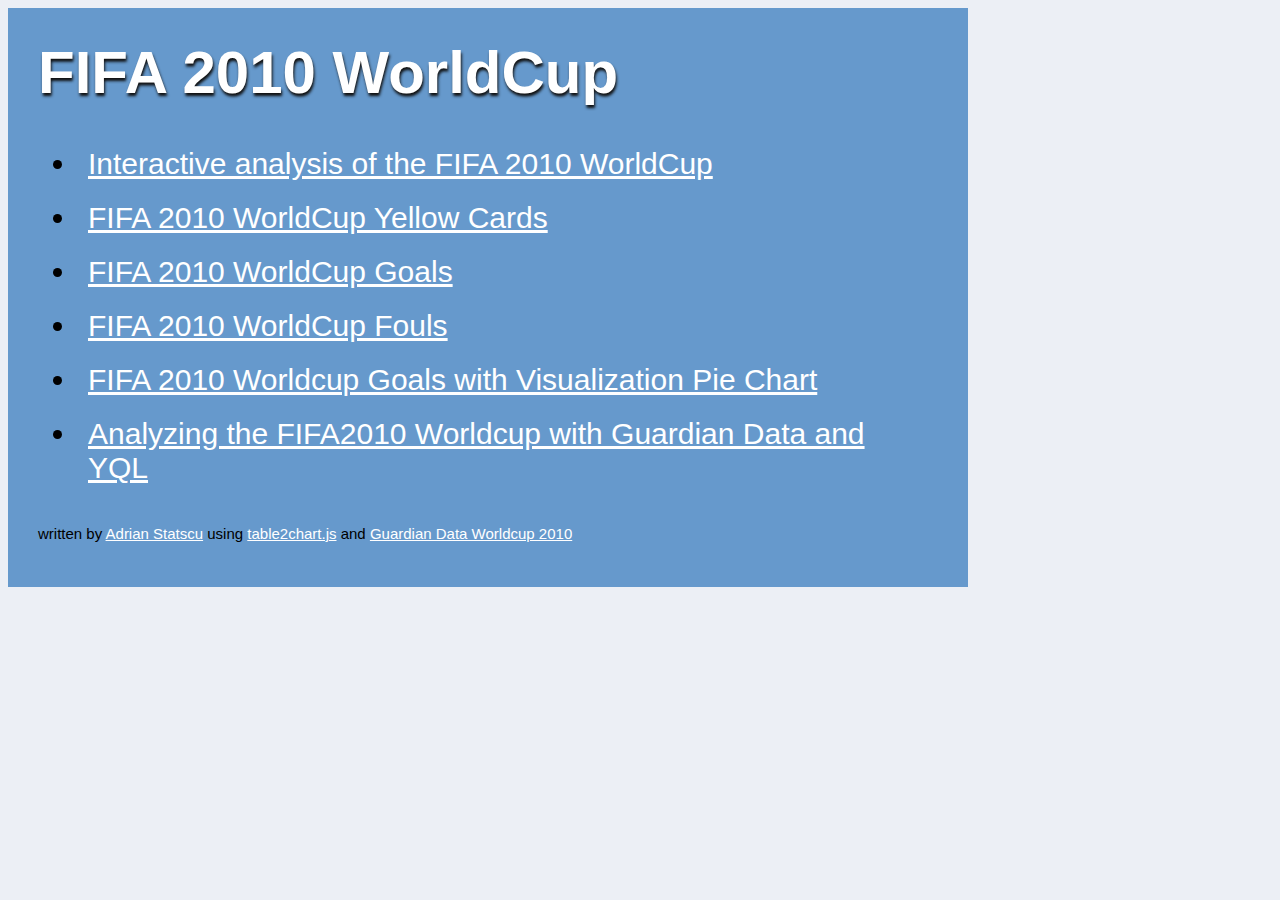
<file: index.html>
<!DOCTYPE HTML PUBLIC "-//W3C//DTD HTML 4.01//EN" "http://www.w3.org/TR/html4/strict.dtd">
<html>
<head>
   <title>Interactive Analyzing of the FIFA 2010 worldcup - every match and every player in data</title>
   <link rel="stylesheet" href="http://yui.yahooapis.com/2.7.0/build/reset-fonts-grids/reset-fonts-grids.css" type="text/css">
   <link rel="stylesheet" href="http://yui.yahooapis.com/2.7.0/build/base/base.css" type="text/css">
   <style type="text/css">
    html,body{background:#eceff5;color:#ccc;font-family: georgia,helvetica,arial,verdana;font-size: 30px}
    a{color: #fff;}
    #doc{background:#69c;border:1em solid #69c;-moz-border-radius:5px;-moz-box-shadow:0 4px 4px #111;color:#000;width: 900px}
    #hd h1{text-shadow:1px 3px 3px #111;margin:0 0 .5em 0;color:#fff}
    #ft p{text-align:left;font-size:50%;}    
    ul li{padding: 10px;}
   </style>
</head>
<body>
<div id="doc" class="yui-t7">
   <div id="hd" role="banner"><h1>FIFA 2010 WorldCup</h1></div>
   <div id="bd" role="main">
	<div class="yui-g">
            <ul>
                <li><a href="FIFA-2010-worldcup/" target="_blank">Interactive analysis of the FIFA 2010 WorldCup</a></li>
                <li><a href="FIFA-2010-worldcup-yellow-cards/" target="_blank">FIFA 2010 WorldCup Yellow Cards</a></li>
                <li><a href="FIFA-2010-worldcup-goals" target="_blank">FIFA 2010 WorldCup Goals</a></li>
                <li><a href="FIFA-2010-worldcup-fouls" target="_blank">FIFA 2010 WorldCup Fouls</a></li>
                <li><a href="Visualization Pie Chart" target="_blank">FIFA 2010 Worldcup Goals with Visualization Pie Chart</a></li>
                <li><a href="Analyzing the FIFA2010 Worldcup" target="_blank">Analyzing the FIFA2010 Worldcup with Guardian Data and YQL</a></li>            </ul>	
	</div>
	</div>
   <div id="ft" role="contentinfo"><p>written by <a href="http://thinkphp.ro">Adrian Statscu</a> using <a href="FIFA-2010-worldcup-yellow-cards/table2chart.js">table2chart.js</a> and <a href="http://www.guardian.co.uk/news/datablog/2010/jul/09/world-cup-2010-statistics">Guardian Data Worldcup 2010</a></p></div>
</div>
</body>
</file>
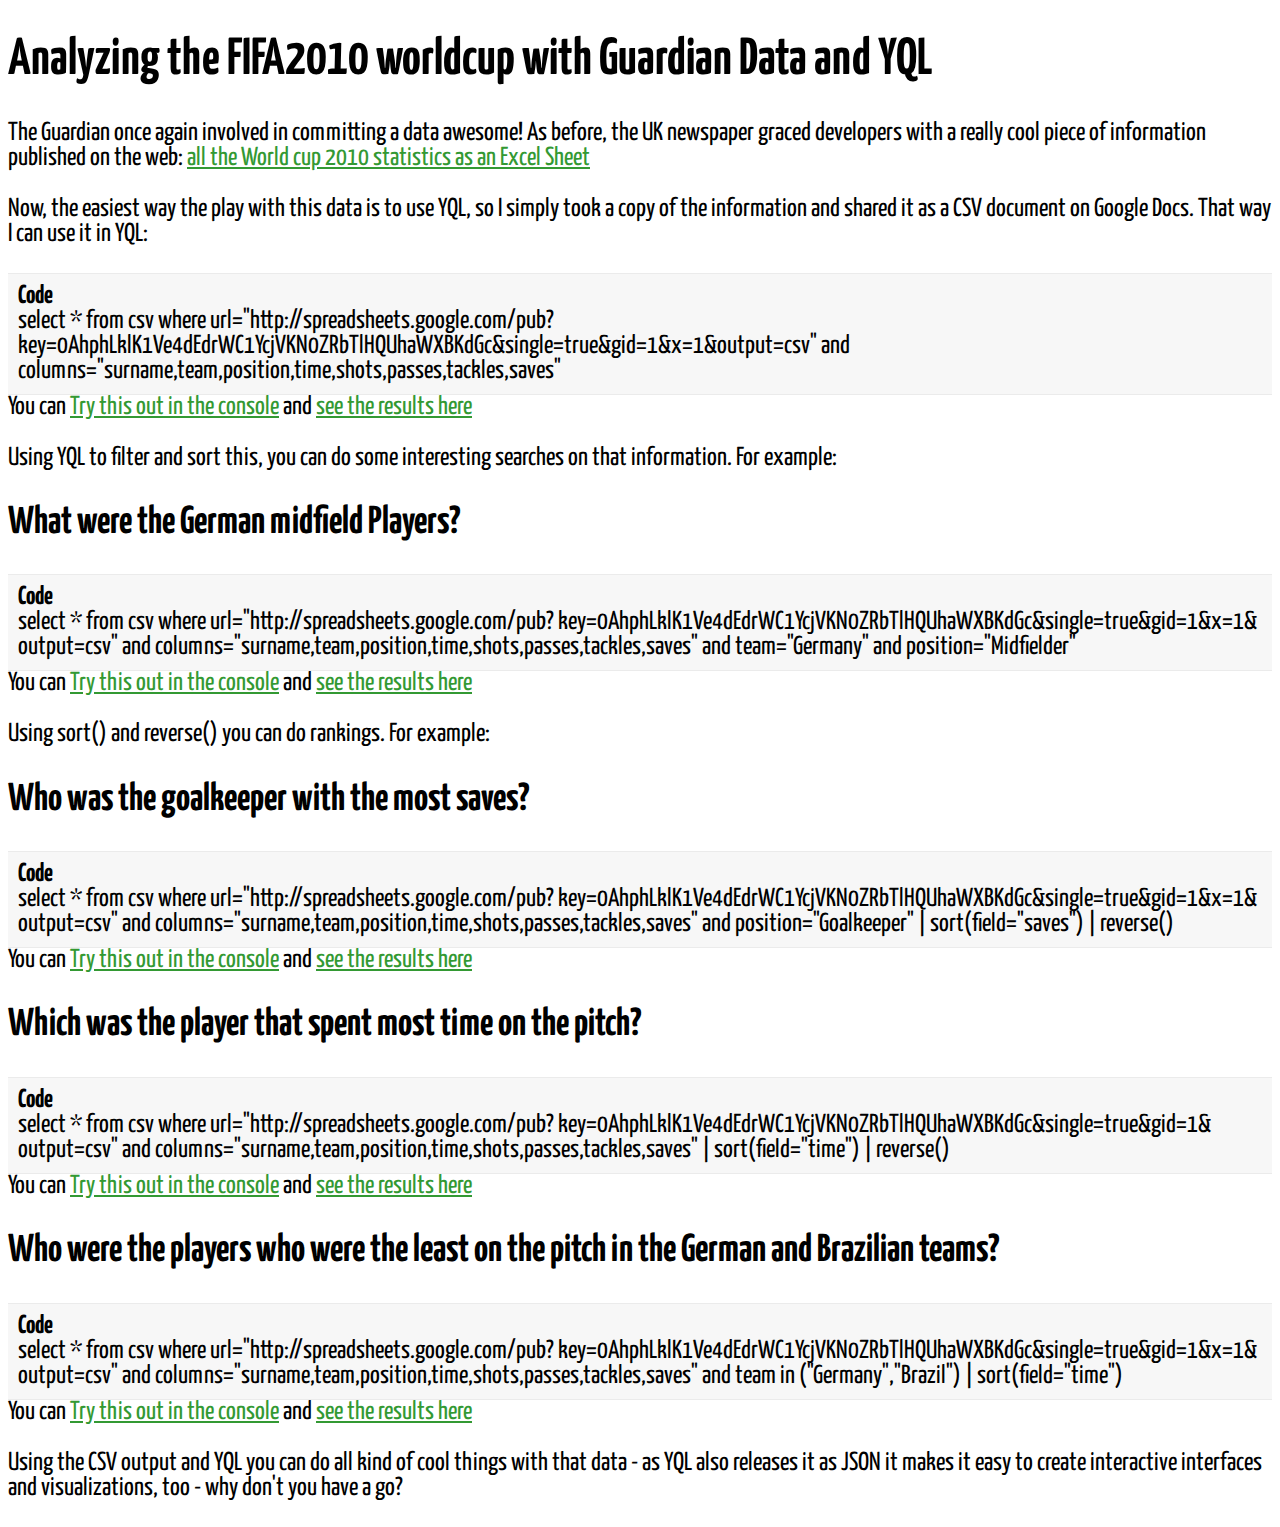
<file: Analyzing the FIFA2010 Worldcup/index.html>
<!DOCTYPE HTML PUBLIC "-//W3C//DTD HTML 4.01//EN" "http://www.w3.org/TR/html4/strict.dtd">
<html>
<head>
   <meta http-equiv="Content-Type" content="text/html;charset=UTF-8" />
   <title></title>
   <link  href="http://fonts.googleapis.com/css?family=Yanone+Kaffeesatz:200,300,400,700" rel="stylesheet" type="text/css" >
   <style type="text/css">
   html,body{font-family: 'Yanone Kaffeesatz', serif; font-size:26px;}
   .code {background:none repeat scroll 0 0 #F7F7F7;border-bottom:1px solid #EBEBEB;border-top:1px solid #EBEBEB;padding:10px;}
   a{color: #393}
   </style>
   <script type="text/javascript">
</script>
</head>
<body>
<h1>Analyzing the FIFA2010 worldcup with Guardian Data and YQL</h1>
<p>The Guardian once again involved in committing a data awesome! As before, the UK newspaper graced developers with a really cool piece of information published on the web: <a href="http://www.guardian.co.uk/news/datablog/2010/jul/09/world-cup-2010-statistics">all the World cup 2010 statistics as an Excel Sheet</a></p>
<p>Now, the easiest way the play with this data is to use YQL, so I simply took a copy of the information and shared it as a CSV document on Google Docs. That way I can use it in YQL:</p>
<div class="code">
<div><strong>Code</strong></div>
select * from csv where url="http://spreadsheets.google.com/pub?key=0AhphLklK1Ve4dEdrWC1YcjVKN0ZRbTlHQUhaWXBKdGc&single=true&gid=1&x=1&output=csv" and columns="surname,team,position,time,shots,passes,tackles,saves"
</div>
<div>You can <a href="http://developer.yahoo.com/yql/console/?q=select%20*%20from%20csv%20where%20url%3D%22http%3A%2F%2Fspreadsheets.google.com%2Fpub%3Fkey%3D0AhphLklK1Ve4dEdrWC1YcjVKN0ZRbTlHQUhaWXBKdGc%26single%3Dtrue%26gid%3D1%26x%3D1%26output%3Dcsv%22%20and%20columns%3D%22surname%2Cteam%2Cposition%2Ctime%2Cshots%2Cpasses%2Ctackles%2Csaves%22">Try this out in the console</a> and <a href="http://query.yahooapis.com/v1/public/yql?q=select%20*%20from%20csv%20where%20url%3D%22http%3A%2F%2Fspreadsheets.google.com%2Fpub%3Fkey%3D0AhphLklK1Ve4dEdrWC1YcjVKN0ZRbTlHQUhaWXBKdGc%26single%3Dtrue%26gid%3D1%26x%3D1%26output%3Dcsv%22%20and%20columns%3D%22surname%2Cteam%2Cposition%2Ctime%2Cshots%2Cpasses%2Ctackles%2Csaves%22&diagnostics=true">see the results here</a></div>
<p>Using YQL to filter and sort this, you can do some interesting searches on that information. For example:</p>
<h2>What were the German midfield Players?</h2>
<div class="code">
<div><strong>Code</strong></div>
select * from csv where url="http://spreadsheets.google.com/pub?
key=0AhphLklK1Ve4dEdrWC1YcjVKN0ZRbTlHQUhaWXBKdGc&single=true&gid=1&x=1&
output=csv" and columns="surname,team,position,time,shots,passes,tackles,saves"
and team="Germany" and position="Midfielder"
</div>
<div>You can <a href="http://developer.yahoo.com/yql/console/?q=select%20*%20from%20csv%20where%20url%3D%22http%3A%2F%2Fspreadsheets.google.com%2Fpub%3Fkey%3D0AhphLklK1Ve4dEdrWC1YcjVKN0ZRbTlHQUhaWXBKdGc%26single%3Dtrue%26gid%3D1%26x%3D1%26output%3Dcsv%22%20and%20columns%3D%22surname%2Cteam%2Cposition%2Ctime%2Cshots%2Cpasses%2Ctackles%2Csaves%22%20and%20team%3D%22Germany%22%20and%20position%3D%22Midfielder%22">Try this out in the console</a> and <a href="http://query.yahooapis.com/v1/public/yql?q=select%20*%20from%20csv%20where%20url%3D%22http%3A%2F%2Fspreadsheets.google.com%2Fpub%3Fkey%3D0AhphLklK1Ve4dEdrWC1YcjVKN0ZRbTlHQUhaWXBKdGc%26single%3Dtrue%26gid%3D1%26x%3D1%26output%3Dcsv%22%20and%20columns%3D%22surname%2Cteam%2Cposition%2Ctime%2Cshots%2Cpasses%2Ctackles%2Csaves%22%20and%20team%3D%22Germany%22%20and%20position%3D%22Midfielder%22&diagnostics=true">see the results here</a></div>

<p>Using sort() and reverse() you can do rankings. For example:</p>
<h2>Who was the goalkeeper with the most saves?</h2>
<div class="code">
<div><strong>Code</strong></div>
select * from csv where url="http://spreadsheets.google.com/pub?
key=0AhphLklK1Ve4dEdrWC1YcjVKN0ZRbTlHQUhaWXBKdGc&single=true&gid=1&x=1&
output=csv" and
columns="surname,team,position,time,shots,passes,tackles,saves"
and position="Goalkeeper" | sort(field="saves") | reverse()
</div>
<div>You can <a href="http://developer.yahoo.com/yql/console/?q=select%20*%20from%20csv%20where%20url%3D%22http%3A%2F%2Fspreadsheets.google.com%2Fpub%3Fkey%3D0AhphLklK1Ve4dEdrWC1YcjVKN0ZRbTlHQUhaWXBKdGc%26single%3Dtrue%26gid%3D1%26x%3D1%26output%3Dcsv%22%20and%20columns%3D%22surname%2Cteam%2Cposition%2Ctime%2Cshots%2Cpasses%2Ctackles%2Csaves%22%20and%20position%3D%22Goalkeeper%22%20|%20sort%28field%3D%22saves%22%29%20|%20reverse%28%29">Try this out in the console</a> and <a href="http://query.yahooapis.com/v1/public/yql?q=select%20*%20from%20csv%20where%20url%3D%22http%3A%2F%2Fspreadsheets.google.com%2Fpub%3Fkey%3D0AhphLklK1Ve4dEdrWC1YcjVKN0ZRbTlHQUhaWXBKdGc%26single%3Dtrue%26gid%3D1%26x%3D1%26output%3Dcsv%22%20and%20columns%3D%22surname%2Cteam%2Cposition%2Ctime%2Cshots%2Cpasses%2Ctackles%2Csaves%22%20and%20position%3D%22Goalkeeper%22%20%7C%20sort(field%3D%22saves%22)%20%7C%20reverse()&diagnostics=true">see the results here</a></div>


<h2>Which was the player that spent most time on the pitch?</h2>
<div class="code">
<div><strong>Code</strong></div>
select * from csv where url="http://spreadsheets.google.com/pub?
key=0AhphLklK1Ve4dEdrWC1YcjVKN0ZRbTlHQUhaWXBKdGc&single=true&gid=1&
output=csv" and
columns="surname,team,position,time,shots,passes,tackles,saves"
| sort(field="time") | reverse()
</div>
<div>You can <a href="http://developer.yahoo.com/yql/console/?q=select%20*%20from%20csv%20where%20url%3D%22http%3A%2F%2Fspreadsheets.google.com%2Fpub%3Fkey%3D0AhphLklK1Ve4dEdrWC1YcjVKN0ZRbTlHQUhaWXBKdGc%26single%3Dtrue%26gid%3D1%26output%3Dcsv%22%20and%20columns%3D%22surname%2Cteam%2Cposition%2Ctime%2Cshots%2Cpasses%2Ctackles%2Csaves%22%20|%20sort%28field%3D%22time%22%29%20|%20reverse%28%29">Try this out in the console</a> and <a href="http://query.yahooapis.com/v1/public/yql?q=select%20*%20from%20csv%20where%20url%3D%22http%3A%2F%2Fspreadsheets.google.com%2Fpub%3Fkey%3D0AhphLklK1Ve4dEdrWC1YcjVKN0ZRbTlHQUhaWXBKdGc%26single%3Dtrue%26gid%3D1%26output%3Dcsv%22%20and%20columns%3D%22surname%2Cteam%2Cposition%2Ctime%2Cshots%2Cpasses%2Ctackles%2Csaves%22%20%7C%20sort(field%3D%22time%22)%20%7C%20reverse()&diagnostics=true">see the results here</a></div>

<h2>Who were the players who were the least on the pitch in the German and Brazilian teams?</h2>
<div class="code">
<div><strong>Code</strong></div>
select * from csv where url="http://spreadsheets.google.com/pub?
key=0AhphLklK1Ve4dEdrWC1YcjVKN0ZRbTlHQUhaWXBKdGc&single=true&gid=1&x=1&
output=csv" and columns="surname,team,position,time,shots,passes,tackles,saves"
and team in ("Germany","Brazil") | sort(field="time")
</div>
<div>You can <a href="http://developer.yahoo.com/yql/console/?q=select%20*%20from%20csv%20where%20url%3D%22http%3A%2F%2Fspreadsheets.google.com%2Fpub%3Fkey%3D0AhphLklK1Ve4dEdrWC1YcjVKN0ZRbTlHQUhaWXBKdGc%26single%3Dtrue%26gid%3D1%26x%3D1%26output%3Dcsv%22%20and%20columns%3D%22surname%2Cteam%2Cposition%2Ctime%2Cshots%2Cpasses%2Ctackles%2Csaves%22%20and%20team%20in%20%28%22Germany%22%2C%22Brazil%22%29%20|%20sort%28field%3D%22time%22%29">Try this out in the console</a> and <a href="http://query.yahooapis.com/v1/public/yql?q=select%20*%20from%20csv%20where%20url%3D%22http%3A%2F%2Fspreadsheets.google.com%2Fpub%3Fkey%3D0AhphLklK1Ve4dEdrWC1YcjVKN0ZRbTlHQUhaWXBKdGc%26single%3Dtrue%26gid%3D1%26x%3D1%26output%3Dcsv%22%20and%20columns%3D%22surname%2Cteam%2Cposition%2Ctime%2Cshots%2Cpasses%2Ctackles%2Csaves%22%20and%20team%20in%20(%22Germany%22%2C%22Brazil%22)%20%7C%20sort(field%3D%22time%22)&diagnostics=true">see the results here</a></div>

<p>Using the CSV output and YQL you can do all kind of cool things with that data - as YQL also releases it as JSON it makes it easy to create interactive interfaces and visualizations, too - why don't you have a go?</p>
</body>
</html>
</file>
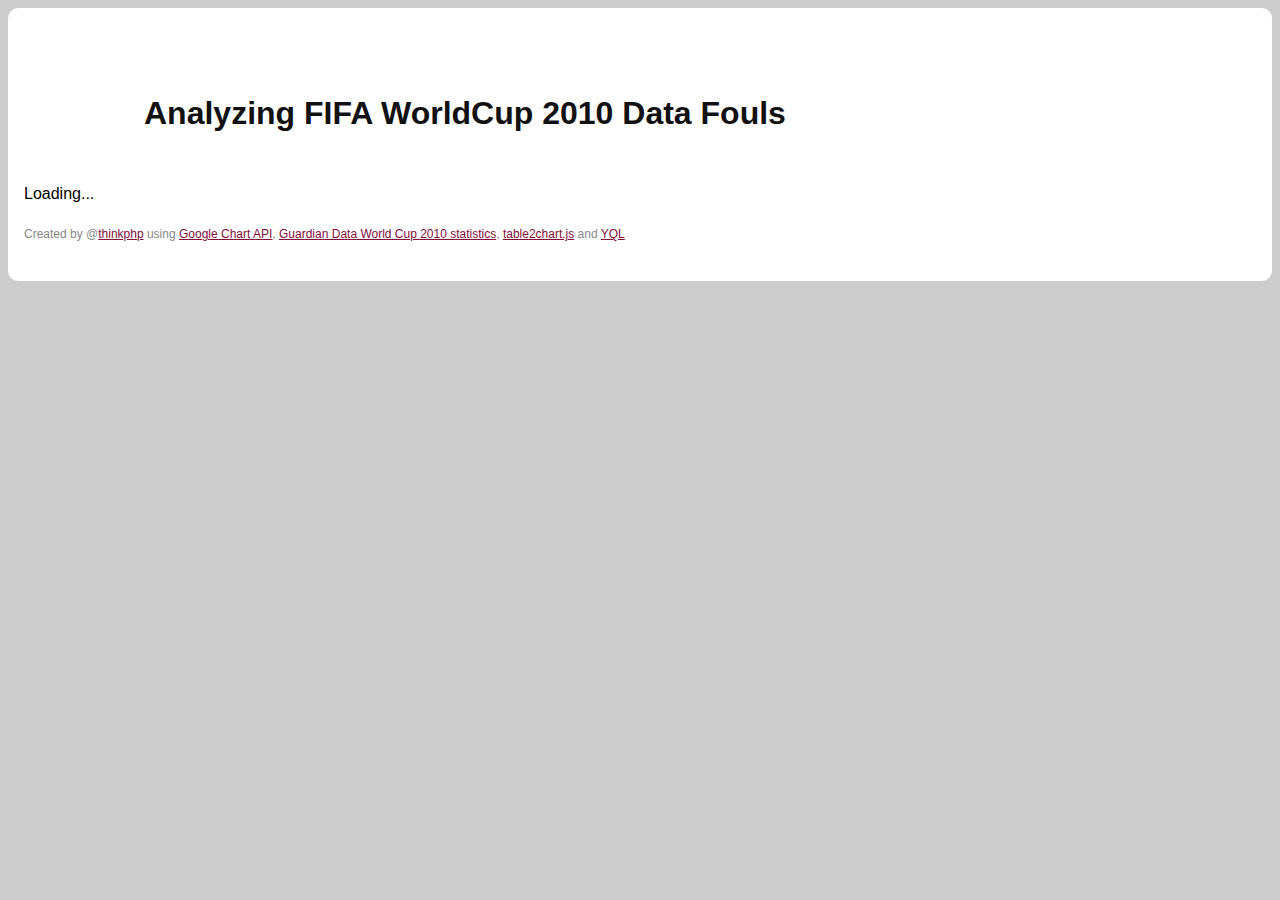
<file: FIFA-2010-worldcup-fouls/index.html>
<!DOCTYPE HTML PUBLIC "-//W3C//DTD HTML 4.01//EN" "http://www.w3.org/TR/html4/strict.dtd"> 
<html> 
<head> 
   <meta http-equiv="Content-Type" content="text/html; charset=utf-8" />
   <title>Generating charts from accessible data tables</title> 
   <link rel="stylesheet" href="http://yui.yahooapis.com/2.7.0/build/reset-fonts-grids/reset-fonts-grids.css" type="text/css"> 
   <link rel="stylesheet" href="http://yui.yahooapis.com/2.7.0/build/base/base.css" type="text/css">
   <link rel="stylesheet" href="pagestyle.css" type="text/css">
   <script src="http://www.google.com/jsapi?key=ABQIAAAA1XbMiDxx_BTCY2_FkPh06RRaGTYH6UMl8mADNa0YKuWNNa8VNxQEerTAUcfkyrr6OwBovxn7TDAH5Q"></script>
   <script type="text/javascript">google.load("mootools", "1.2.4");</script>  
   <script type="text/javascript" src="table2chart.js"></script>  
</head> 
<body> 
   <div id="doc" class="yui-t7"> 
    <div id="hd" role="banner"><h1>Analyzing FIFA WorldCup 2010 Data Fouls</h1></div> 
    <div id="bd" role="main"> 
     <div class="yui-g" id="results"> 
     Loading...
     </div>
    </div><!-- end bd --> 
 <div id="ft"><p>Created by @<a href="http://twitter.com/thinkphp">thinkphp</a> using <a href="http://code.google.com/apis/chart/index.html">Google Chart API</a>, <a href="http://www.guardian.co.uk/news/datablog/2010/jul/09/world-cup-2010-statistics">Guardian Data World Cup 2010 statistics</a>, <a href="table2chart.js">table2chart.js</a> and <a href="http://developer.yahoo.com/yql/console">YQL</a></p></div></div>
</div><!--end doc -->
<script type="text/javascript" src="get-fouls.php"></script>
<script type="text/javascript">
(function(){
  var output = document.getElementById('results');
  var c = [] , f = [];
  var data = fifa.data.query.results.row;
  var countries = data[0];
  var fouls = data[data.length-3]; 
      delete countries['col0'];
      delete fouls['col0'];
      for(var i in countries) {
              c.push(countries[i]); 
      }
      for(var i in fouls) {
              f.push(fouls[i]); 
      }
      createTable(c,f);
      function createTable(c,f) {
           var n = c.length;
           var table = '<table class="toChart size700x300 color820d3a">';
               table += '<thead><th>Team</th><th>Fouls</th></thead><tbody>';
               for(var i=0;i<n;i++) {
                     table += '<tr><td>'+c[i]+'</td><td>'+f[i]+'</td></tr>';
               }
               table += '</tbody></table>';              
           output.innerHTML = table; 
      };
      new Table2Chart();      
})();
</script>
</body> 
</html>
</file>
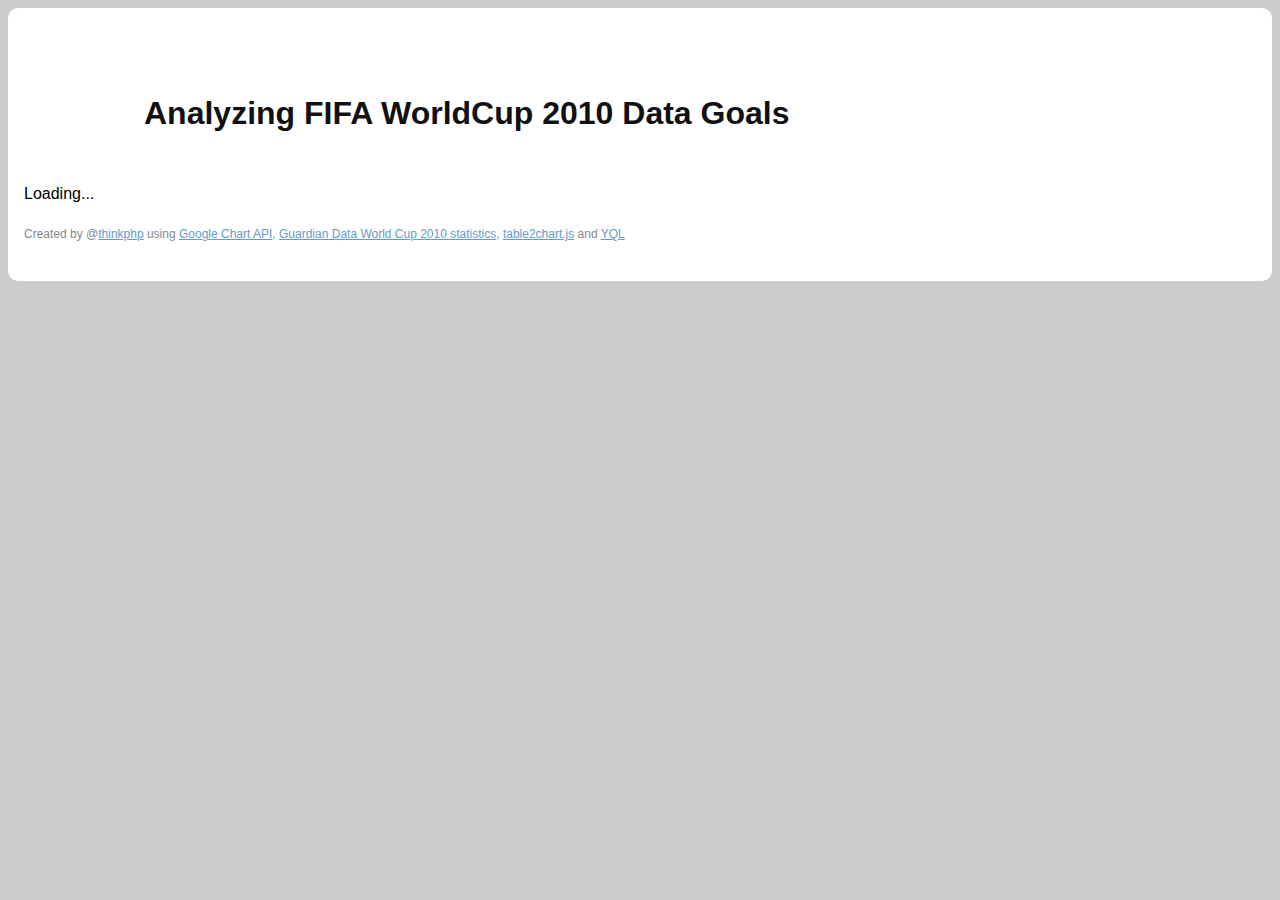
<file: FIFA-2010-worldcup-goals/index.html>
<!DOCTYPE HTML PUBLIC "-//W3C//DTD HTML 4.01//EN" "http://www.w3.org/TR/html4/strict.dtd"> 
<html> 
<head> 
   <meta http-equiv="Content-Type" content="text/html; charset=utf-8" />
   <title>Generating charts from accessible data tables</title> 
   <link rel="stylesheet" href="http://yui.yahooapis.com/2.7.0/build/reset-fonts-grids/reset-fonts-grids.css" type="text/css"> 
   <link rel="stylesheet" href="http://yui.yahooapis.com/2.7.0/build/base/base.css" type="text/css">
   <link rel="stylesheet" href="pagestyle.css" type="text/css">
   <script src="http://www.google.com/jsapi?key=ABQIAAAA1XbMiDxx_BTCY2_FkPh06RRaGTYH6UMl8mADNa0YKuWNNa8VNxQEerTAUcfkyrr6OwBovxn7TDAH5Q"></script>
   <script type="text/javascript">google.load("mootools", "1.2.4");</script>  
   <script type="text/javascript" src="table2chart.js"></script>  
</head> 
<body> 
   <div id="doc" class="yui-t7"> 
    <div id="hd" role="banner"><h1>Analyzing FIFA WorldCup 2010 Data Goals</h1></div> 
    <div id="bd" role="main"> 
     <div class="yui-g" id="results"> 
     Loading...
     </div>
    </div><!-- end bd --> 
 <div id="ft"><p>Created by @<a href="http://twitter.com/thinkphp">thinkphp</a> using <a href="http://code.google.com/apis/chart/index.html">Google Chart API</a>, <a href="http://www.guardian.co.uk/news/datablog/2010/jul/09/world-cup-2010-statistics">Guardian Data World Cup 2010 statistics</a>, <a href="table2chart.js">table2chart.js</a> and <a href="http://developer.yahoo.com/yql/console">YQL</a></p></div></div>
</div><!--end doc -->
<script type="text/javascript" src="get-goals.php"></script>
<script type="text/javascript">
(function(){
  var output = document.getElementById('results');
  var c = [] , g = [];
  var data = fifa.data.query.results.row;
  var countries = data[0];
  var goals = data[2]; 
      delete countries['col0'];
      delete goals['col0'];
      for(var i in countries) {
              c.push(countries[i]); 
      }
      for(var i in goals) {
              g.push(goals[i]); 
      }
      createTable(c,g);
      function createTable(c,g) {
           var n = c.length;
           var table = '<table class="toChart size700x300 colora3257a">';
               table += '<thead><th>Team</th><th>Goals</th></thead><tbody>';
               for(var i=0;i<n;i++) {
                     table += '<tr><td>'+c[i]+'</td><td>'+g[i]+'</td></tr>';
               }
               table += '</tbody></table>';              
           output.innerHTML = table; 
      };
      new Table2Chart();      
})();
</script>
</body> 
</html>
</file>
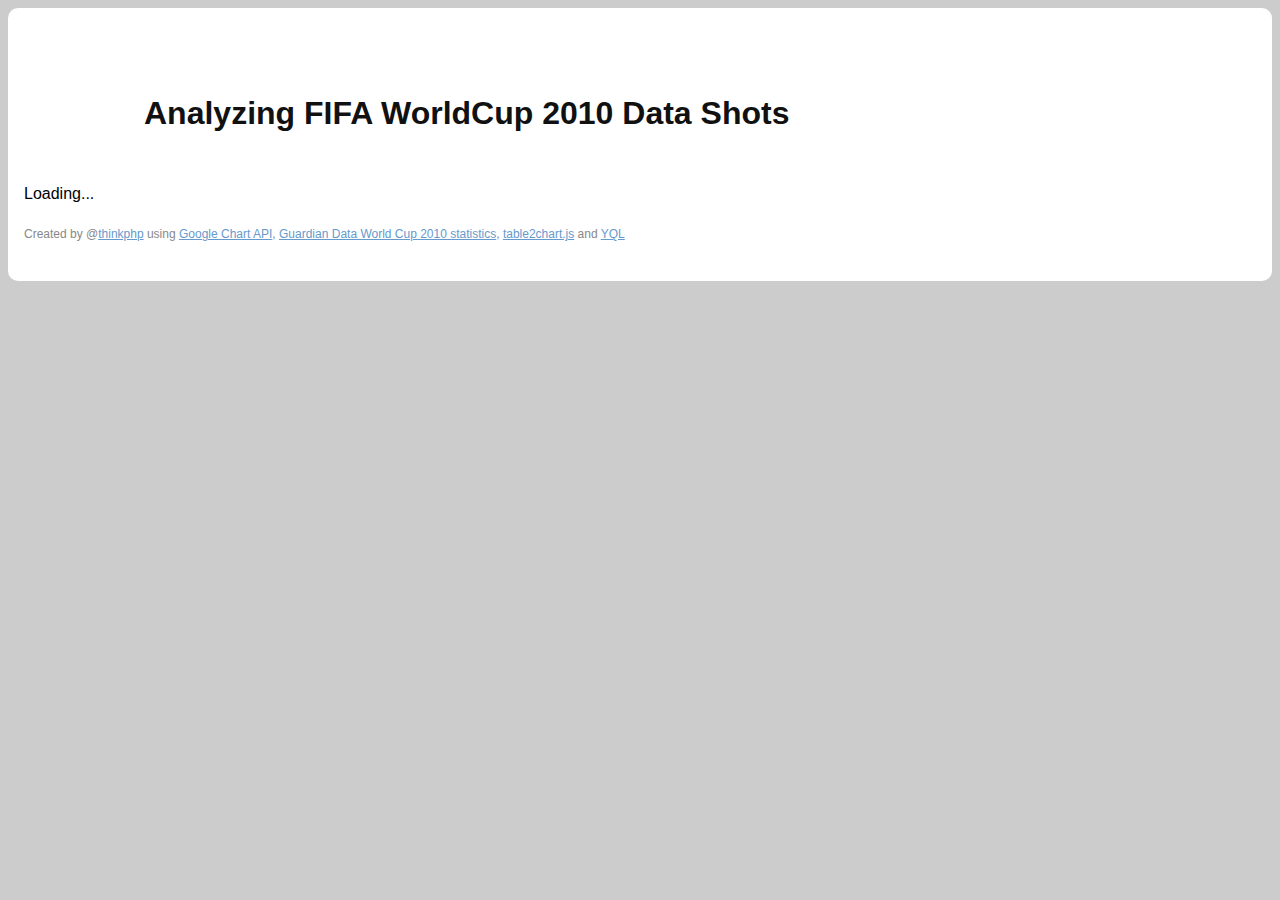
<file: FIFA-2010-worldcup-shots/index.html>
<!DOCTYPE HTML PUBLIC "-//W3C//DTD HTML 4.01//EN" "http://www.w3.org/TR/html4/strict.dtd"> 
<html> 
<head> 
   <meta http-equiv="Content-Type" content="text/html; charset=utf-8" />
   <title>Generating charts from accessible data tables</title> 
   <link rel="stylesheet" href="http://yui.yahooapis.com/2.7.0/build/reset-fonts-grids/reset-fonts-grids.css" type="text/css"> 
   <link rel="stylesheet" href="http://yui.yahooapis.com/2.7.0/build/base/base.css" type="text/css">
   <link rel="stylesheet" href="pagestyle.css" type="text/css">
   <script src="http://www.google.com/jsapi?key=ABQIAAAA1XbMiDxx_BTCY2_FkPh06RRaGTYH6UMl8mADNa0YKuWNNa8VNxQEerTAUcfkyrr6OwBovxn7TDAH5Q"></script>
   <script type="text/javascript">google.load("mootools", "1.2.4");</script>  
   <script type="text/javascript" src="table2chart.js"></script>  
</head> 
<body> 
   <div id="doc" class="yui-t7"> 
    <div id="hd" role="banner"><h1>Analyzing FIFA WorldCup 2010 Data Shots</h1></div> 
    <div id="bd" role="main"> 
     <div class="yui-g" id="results"> 
     Loading...
     </div>
    </div><!-- end bd --> 
 <div id="ft"><p>Created by @<a href="http://twitter.com/thinkphp">thinkphp</a> using <a href="http://code.google.com/apis/chart/index.html">Google Chart API</a>, <a href="http://www.guardian.co.uk/news/datablog/2010/jul/09/world-cup-2010-statistics">Guardian Data World Cup 2010 statistics</a>, <a href="table2chart.js">table2chart.js</a> and <a href="http://developer.yahoo.com/yql/console">YQL</a></p></div></div>
</div><!--end doc -->
<script type="text/javascript" src="get-shots.php"></script>
<script type="text/javascript">
(function(){
  var output = document.getElementById('results');
  var c = [] , s = [];
  var data = fifa.data.query.results.row;
  var countries = data[0];
  var shots = data[4]; 
      delete countries['col0'];
      delete shots['col0'];
      for(var i in countries) {
              c.push(countries[i]); 
      }
      for(var i in shots) {
              s.push(shots[i]); 
      }
      createTable(c,s);
      function createTable(c,s) {
           var n = c.length;
           var table = '<table class="toChart size700x300 colora3257a">';
               table += '<thead><th>Team</th><th>Shots</th></thead><tbody>';
               for(var i=0;i<n;i++) {
                     table += '<tr><td>'+c[i]+'</td><td>'+s[i]+'</td></tr>';
               }
               table += '</tbody></table>';              
           output.innerHTML = table; 
      };
      new Table2Chart();      
})();
</script>
</body> 
</html>
</file>
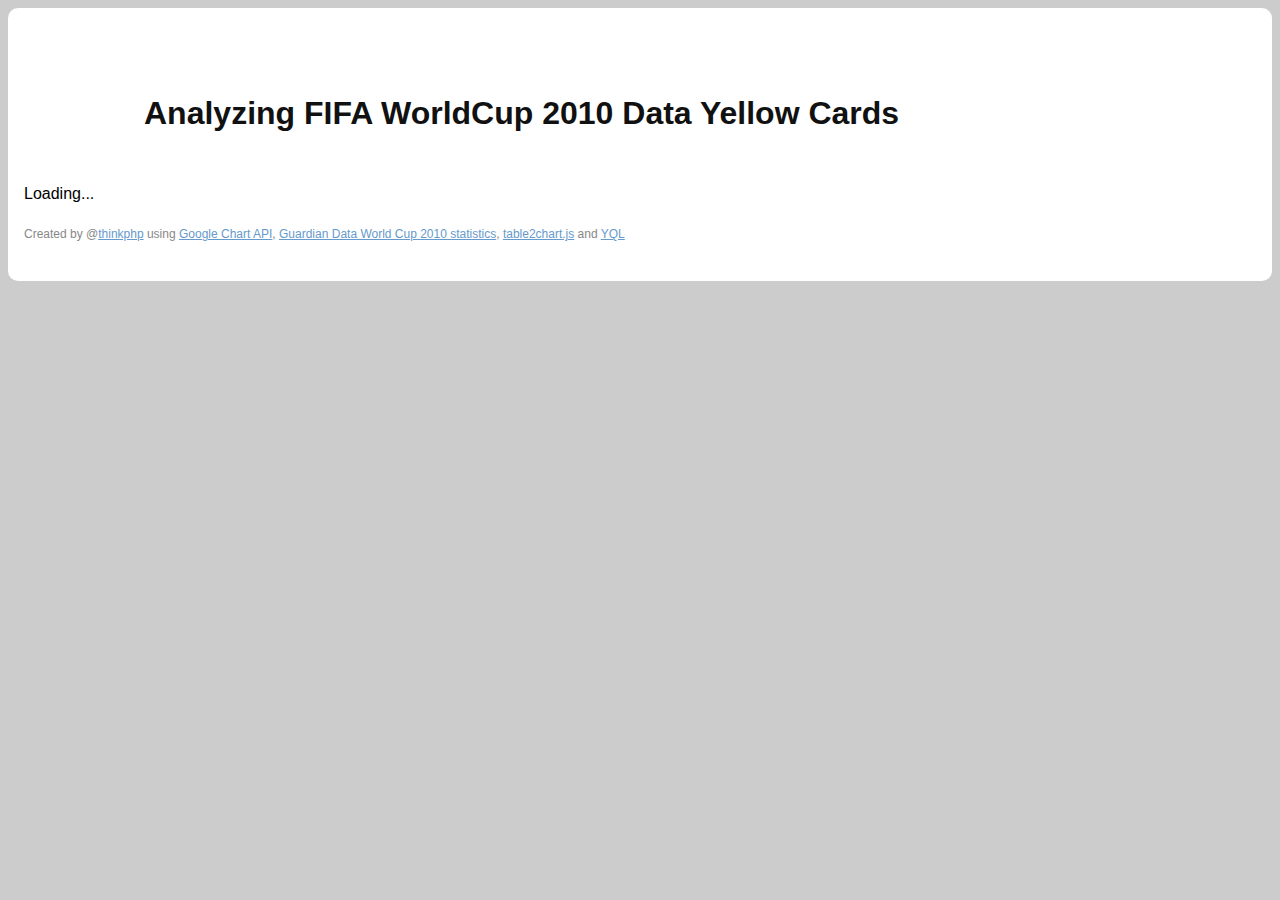
<file: FIFA-2010-worldcup-yellow-cards/index.html>
<!DOCTYPE HTML PUBLIC "-//W3C//DTD HTML 4.01//EN" "http://www.w3.org/TR/html4/strict.dtd"> 
<html> 
<head> 
   <meta http-equiv="Content-Type" content="text/html; charset=utf-8" />
   <title>Generating charts from accessible data tables</title> 
   <link rel="stylesheet" href="http://yui.yahooapis.com/2.7.0/build/reset-fonts-grids/reset-fonts-grids.css" type="text/css"> 
   <link rel="stylesheet" href="http://yui.yahooapis.com/2.7.0/build/base/base.css" type="text/css">
   <link rel="stylesheet" href="pagestyle.css" type="text/css">
   <script src="http://www.google.com/jsapi?key=ABQIAAAA1XbMiDxx_BTCY2_FkPh06RRaGTYH6UMl8mADNa0YKuWNNa8VNxQEerTAUcfkyrr6OwBovxn7TDAH5Q"></script>
   <script type="text/javascript">google.load("mootools", "1.2.4");</script>  
   <script type="text/javascript" src="table2chart.js"></script>  
</head> 
<body> 
   <div id="doc" class="yui-t7"> 
    <div id="hd" role="banner"><h1>Analyzing FIFA WorldCup 2010 Data Yellow Cards</h1></div> 
    <div id="bd" role="main"> 
     <div class="yui-g" id="results"> 
     Loading...
     </div>
    </div><!-- end bd --> 
 <div id="ft"><p>Created by @<a href="http://twitter.com/thinkphp">thinkphp</a> using <a href="http://code.google.com/apis/chart/index.html">Google Chart API</a>, <a href="http://www.guardian.co.uk/news/datablog/2010/jul/09/world-cup-2010-statistics">Guardian Data World Cup 2010 statistics</a>, <a href="table2chart.js">table2chart.js</a> and <a href="http://developer.yahoo.com/yql/console">YQL</a></p></div></div>
</div><!--end doc -->
<script type="text/javascript" src="get-yellow-cards.php"></script>
<script type="text/javascript">
(function(){
  var output = document.getElementById('results');
  var c = [] , y = [];
  var data = fifa.data.query.results.row;
  var countries = data[0];
  var yellow_cards = data[data.length-2]; 
      delete countries['col0'];
      delete yellow_cards['col0'];
      for(var i in countries) {
              c.push(countries[i]); 
      }
      for(var i in yellow_cards) {
              y.push(yellow_cards[i]); 
      }
      createTable(c,y);
      function createTable(c,y) {
           var n = c.length;
           var table = '<table class="toChart size700x300 color1f5c99">';
               table += '<thead><th>Team</th><th>Yellow Cards</th></thead><tbody>';
               for(var i=0;i<n;i++) {
                     table += '<tr><td>'+c[i]+'</td><td>'+y[i]+'</td></tr>';
               }
               table += '</tbody></table>';              
           output.innerHTML = table; 
      };
      new Table2Chart();      
})();
</script>
</body> 
</html>
</file>
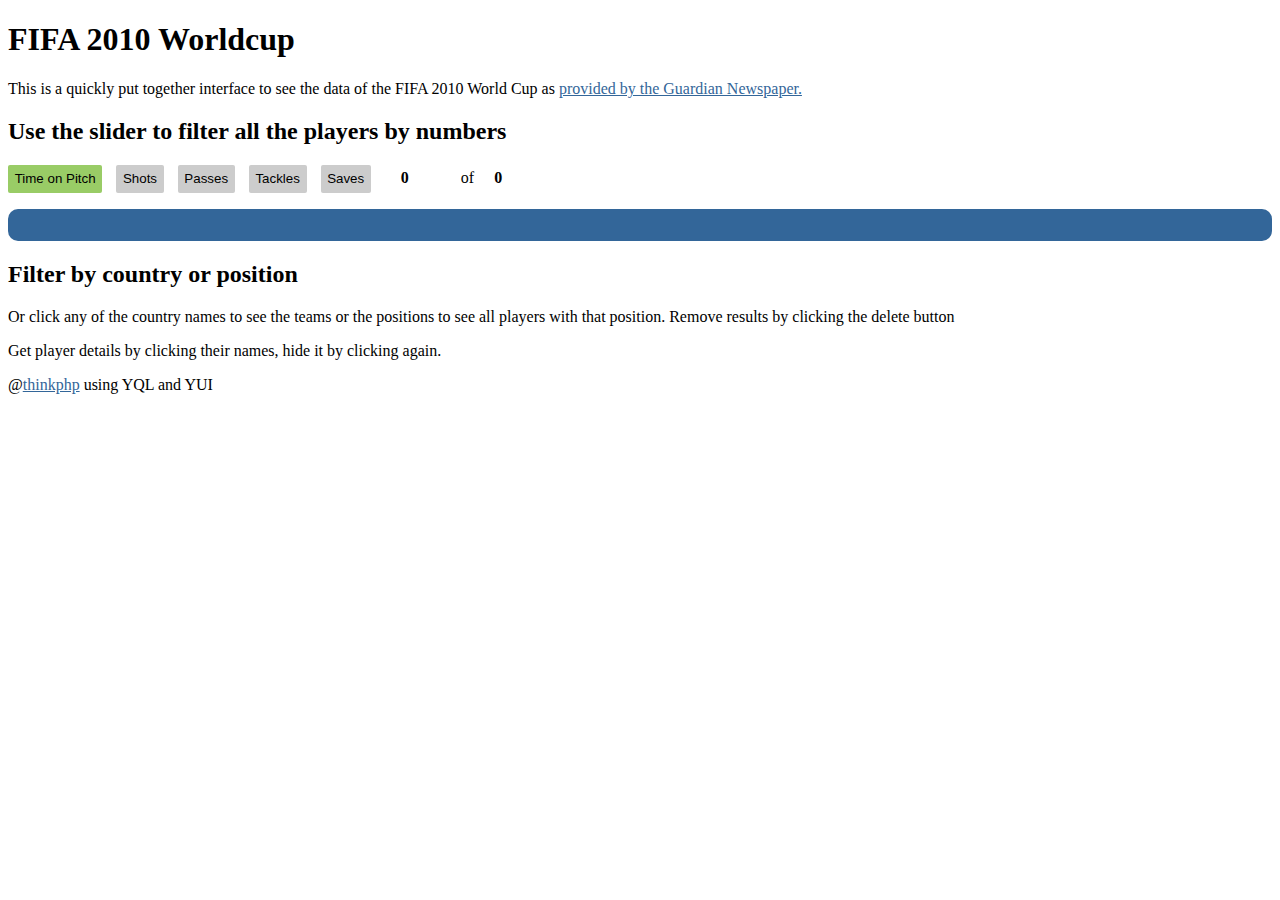
<file: FIFA-2010-worldcup/index.html>
<!DOCTYPE HTML PUBLIC "-//W3C//DTD HTML 4.01//EN" "http://www.w3.org/TR/html4/strict.dtd">
<html>
<head>
   <meta http-equiv="Content-Type" content="text/html; charset=UTF-8">  
   <title>Interactive analysis of the FIFA 2010 Worldcup data</title>
   <link rel="stylesheet" href="http://yui.yahooapis.com/2.7.0/build/reset-fonts-grids/reset-fonts-grids.css" type="text/css">
   <link rel="stylesheet" href="http://yui.yahooapis.com/2.7.0/build/base/base.css" type="text/css">
   <link type="text/css" rel="stylesheet" href="http://yui.yahooapis.com/3.1.1/build/cssfonts/fonts-min.css" />
   <link type="text/css" rel="stylesheet" href="fifa2010.css" />
   <script type="text/javascript" src="http://yui.yahooapis.com/3.1.1/build/yui/yui-min.js"></script>
</head>
<body class="yui3-skin-sam  yui-skin-sam">
<div id="doc2" class="yui-t7">
   <div id="hd" role="banner"><h1>FIFA 2010 Worldcup</h1></div>
   <div id="bd" role="main">
     <p>This is a quickly put together interface to see the data of the FIFA 2010 World Cup as <a href="http://www.guardian.co.uk/news/datablog/2010/jul/09/world-cup-2010-statistics"> provided by the Guardian Newspaper.</a></p>
     <h2>Use the slider to filter all the players by numbers</h2>
     <ul id="buttons">
          <li><button id="time" class="on">Time on Pitch</button></li>
          <li><button id="shots">Shots</button></li>
          <li><button id="passes">Passes</button></li>
          <li><button id="tackles">Tackles</button></li>
          <li><button id="saves">Saves</button></li>
          <li><span class="digit">0</span><span id="slider"></span><span class="digit" id="current"></span> of <span class="digit" id="maxval">0</span></li>
     </ul>
     <div id="slidenames"></div>

     <h2>Filter by country or position </h2>
     <p>Or click any of the country names to see the teams or the positions to see all players with that position. Remove results by clicking the delete button</p>
     <p>Get player details by clicking their names, hide it by clicking again.</p>

     <div id="fifa"></div> 

   </div><!-- end main -->
  <div id="ft" role="contentinfo"><p>@<a href="http://twitter.com/thinkphp">thinkphp</a> using YQL and YUI</p></div>
</div>
<script type="text/javascript" src="fifa2010.php"></script>
<script type="text/javascript" src="actions.js"></script>
</body>
</html>
</file>
<file: FIFA-2010-worldcup-fouls/pagestyle.css>
html,body {background: #ccc;font-family: georgia,arial,verdana,sans-serif} 
#doc {background: #fff;border: 1em solid #fff;border-radius:10px;-moz-border-radius:10px;-webkit-border-radius: 10px;-moz-box-shadow: 4px 4px 4px rgba(33, 33, 33, 0.4);} 
h2{font-family:calibri,sans-serif;color:#060;font-size:140%;padding:1em 0 .5em 0;font-weight:bold;color: #111}
h3{font-family:calibri,sans-serif;color:#000;font-size:110%;padding:0;margin:.5em 0;font-weight:bold;}
h1{font-family:calibri,sans-serif;color:#111;font-size:200%;padding-left: 120px;font-weight:bold;padding-top: 50px}
#hd {background: url(http://img.fifa.com/imgml/worldcup/lngc/wc2010logo.png) no-repeat left;height: 140px;}
#ft {font-size:80%;color:#888;text-align:left;margin:2em 0;font-size: 12px}
#ft p a{color:#820d3a;}
</file>
<file: FIFA-2010-worldcup-goals/pagestyle.css>
html,body {background: #ccc;font-family: georgia,arial,verdana,sans-serif} 
#doc {background: #fff;border: 1em solid #fff;border-radius:10px;-moz-border-radius:10px;-webkit-border-radius: 10px;-moz-box-shadow: 4px 4px 4px rgba(33, 33, 33, 0.4);} 
h2{font-family:calibri,sans-serif;color:#060;font-size:140%;padding:1em 0 .5em 0;font-weight:bold;color: #111}
h3{font-family:calibri,sans-serif;color:#000;font-size:110%;padding:0;margin:.5em 0;font-weight:bold;}
h1{font-family:calibri,sans-serif;color:#111;font-size:200%;padding-left: 120px;font-weight:bold;padding-top: 50px}
#hd {background: url(http://img.fifa.com/imgml/worldcup/lngc/wc2010logo.png) no-repeat left;height: 140px;}
#ft {font-size:80%;color:#888;text-align:left;margin:2em 0;font-size: 12px}
#ft p a{color:#69c;}
</file>
<file: FIFA-2010-worldcup-shots/pagestyle.css>
html,body {background: #ccc;font-family: georgia,arial,verdana,sans-serif} 
#doc {background: #fff;border: 1em solid #fff;border-radius:10px;-moz-border-radius:10px;-webkit-border-radius: 10px;-moz-box-shadow: 4px 4px 4px rgba(33, 33, 33, 0.4);} 
h2{font-family:calibri,sans-serif;color:#060;font-size:140%;padding:1em 0 .5em 0;font-weight:bold;color: #111}
h3{font-family:calibri,sans-serif;color:#000;font-size:110%;padding:0;margin:.5em 0;font-weight:bold;}
h1{font-family:calibri,sans-serif;color:#111;font-size:200%;padding-left: 120px;font-weight:bold;padding-top: 50px}
#hd {background: url(http://img.fifa.com/imgml/worldcup/lngc/wc2010logo.png) no-repeat left;height: 140px;}
#ft {font-size:80%;color:#888;text-align:left;margin:2em 0;font-size: 12px}
#ft p a{color:#69c;}
</file>
<file: FIFA-2010-worldcup-yellow-cards/pagestyle.css>
html,body {background: #ccc;font-family: georgia,arial,verdana,sans-serif} 
#doc {background: #fff;border: 1em solid #fff;border-radius:10px;-moz-border-radius:10px;-webkit-border-radius: 10px;-moz-box-shadow: 4px 4px 4px rgba(33, 33, 33, 0.4);} 
h2{font-family:calibri,sans-serif;color:#060;font-size:140%;padding:1em 0 .5em 0;font-weight:bold;color: #111}
h3{font-family:calibri,sans-serif;color:#000;font-size:110%;padding:0;margin:.5em 0;font-weight:bold;}
h1{font-family:calibri,sans-serif;color:#111;font-size:200%;padding-left: 120px;font-weight:bold;padding-top: 50px}
#hd {background: url(http://img.fifa.com/imgml/worldcup/lngc/wc2010logo.png) no-repeat left;height: 140px;}
#ft {font-size:80%;color:#888;text-align:left;margin:2em 0;font-size: 12px}
#ft p a{color:#69c;}
</file>
<file: FIFA-2010-worldcup/fifa2010.css>
a{color:#369;}
.on{background:#369;}
#fifa ul, #fifa li {margin: 0;padding: 0,list-style: none;}
#fifa li {display: inline;padding: 0 1em 0 0;}
#fifa button {border: none;width: 10em;background: none;text-align: left;}
#fifa button:focus {color: #fff;}
#fifa #names button:focus {font-weight: bold;color: #000;}
#fifa #countries {background:#3c3;  -moz-border-radius:10px;  border-radius:10px;  -webkit-border-radius:10px;  padding:.5em;  margin-bottom:.5em;}

#buttons {margin: 1em 0;padding: 0;}
#buttons button {background: #ccc;padding: .5em;border: none;-moz-border-radius:2px;  border-radius:2px;  -webkit-border-radius:2px;  -moz-box-shadow:2px 2px 1px rgba(33,33,33,.4);}
#buttons li{display: inline;padding-right: 10px;}
#buttons button.on {background: #9c6;}
.digit {font-weight: bold;padding: 0 1em;}

#slidenames, #fifa .summary {-moz-border-radius:10px;border-radius:10px;-webkit-border-radius:10px; position:relative;display:block;padding:1em;background:#369;color:#fff;margin-bottom:.5em;}
#slidenames ul{overflow:auto;margin:0;padding:0;}
#slidenames li{list-style:none;float:left;width:20em;padding-bottom:5px;}

#fifa #position {-moz-border-radius:10px 10px 10px 10px;background:none repeat scroll 0 0 #999999;margin-bottom:0.5em;padding:0.5em;}
#fifa .summary span {display: block;padding-bottom: .5em; font-weight: bold;font-size: 140%;}
#fifa .summary button {position: absolute;color: #ffffff;font-weight: bold;right: 5px;top: 5px;width: 4em;}

#names ul{-moz-border-radius:10px;  border-radius:10px;  -webkit-border-radius:10px;  -moz-box-shadow:4px 4px 4px rgba(33,33,33,.4);  background:#ccc;  margin:1em 0;}

#fifa button span {position: absolute;left: -9999px;top: 0}

.hid{visibility:hidden;}

#player {position: absolute;top: 0;left: -9999px;width: 10em; padding: 5px;background: #ffc;color: #000;z-index: 100;font-weight: bold;-moz-box-shadow:2px 2px 2px rgba(33,33,33,.4);}
</file>
